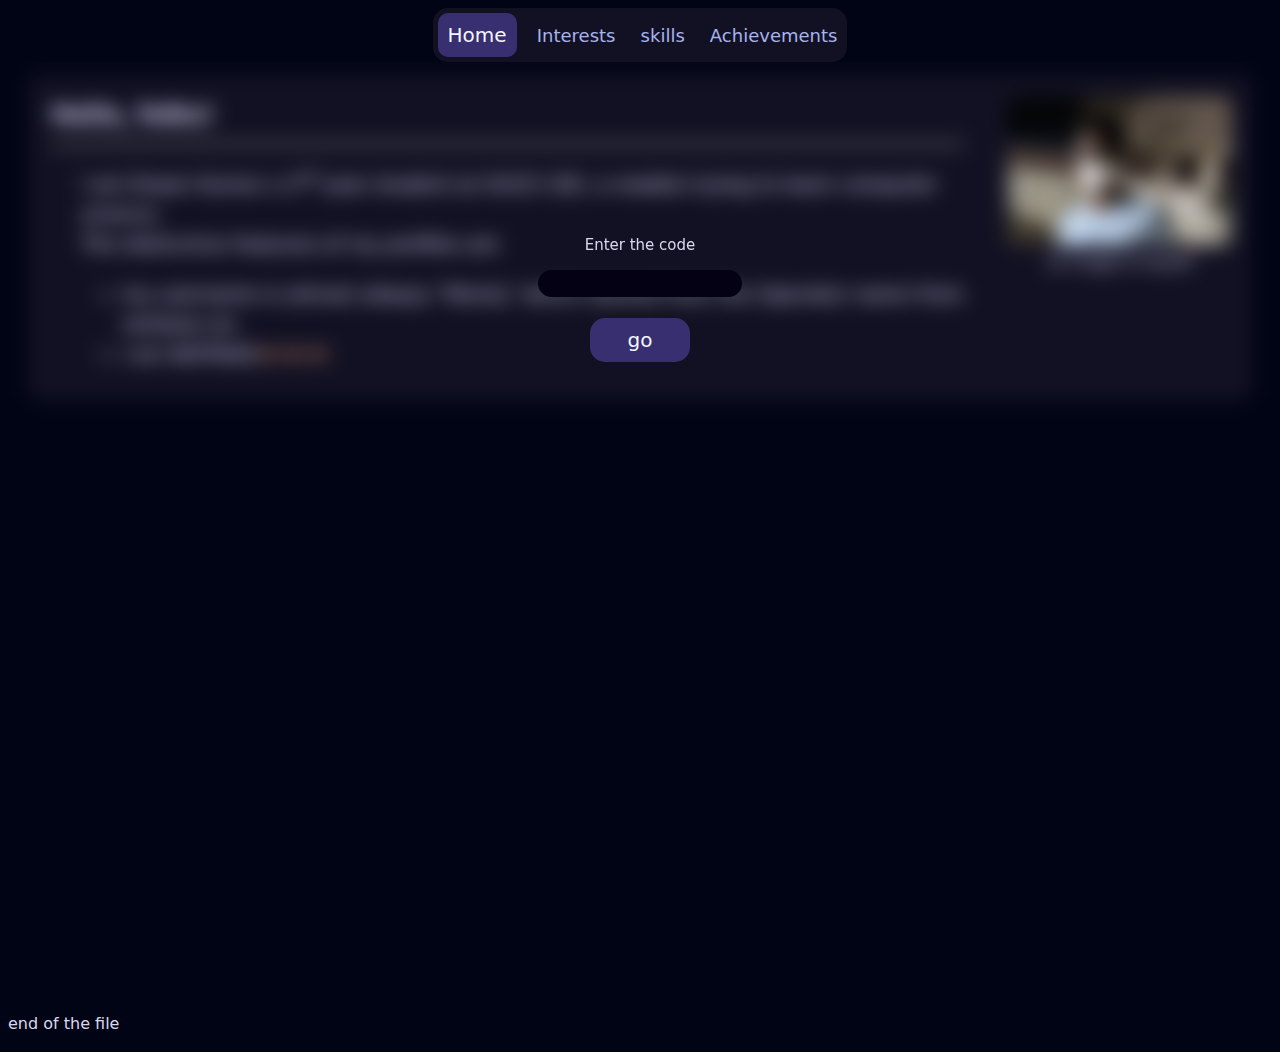
<file: index.html>
<!DOCTYPE html>
<html>
    <head>
        <title>Monty</title>
        <link rel="stylesheet" href="nav_styles.css">
        <link rel="stylesheet" href="para_styles.css">
        <script src="./JScripts/img-border.js"></script>
        <script src="./JScripts/lock.js"></script>
        <style>
            /* Style to remove border and padding for the iframe */
            iframe {
                border: none;
                margin: 0;
                padding: 0;
                width: 100%;
                height: 100vh;
            }
        </style>
    </head>
    <body style="background-color: rgb(0, 4, 20);">

        <div class="nav-bar">
            <button onclick="toggleClass(this)" class="nav-button" id="home_button_id" data-src="home.html">Home</button>
            <button onclick="toggleClass(this)" class="nav-button" id="hobbies_button_id" data-src="interests.html">Interests</button>
            <button onclick="toggleClass(this)" class="nav-button" id="skills_button_id" data-src="skills.html">skills</button>
            <button onclick="toggleClass(this)" class="nav-button" id="achievements_button_id" data-src="achievements.html">Achievements</button>
        </div>        
        <script>
            
            function resizeIframe(iframe) {
                iframe.style.height = Math.max(iframe.contentWindow.document.body.scrollHeight , window.innerHeight)  + 30 +'px';
                console.log(iframe.style.height);
            }   
        </script>

        <div id="locker_div" data-locked="true" style="position: relative;">
            <iframe src=""  scrolling="no" onload="resizeIframe(this)" id="frame_section" ></iframe>
            
        </div>
        

        <!-- JavaScript -->
        <script>

            let prev_session_id = localStorage.getItem("prev_session_id");

            if(!prev_session_id){
                prev_session_id = "home_button_id"
            }
            
            let present_button = document.getElementById(prev_session_id);
            if(present_button.classList.contains('nav-button')){
                present_button.classList.remove('nav-button');
                present_button.classList.add('nav-current-button');
            }

            let frame_section = document.getElementById("frame_section");
            frame_section.src = present_button.getAttribute('data-src');

            frame_section.onload = function () {
            resizeIframe(frame_section);
        };

            
            function toggleClass(button) {

                
                if (button.classList.contains('nav-button')) {

                    let new_page_link = button.getAttribute("data-src");

                    button.classList.remove('nav-button');
                    button.classList.add('nav-current-button');
                    present_button.classList.remove('nav-current-button');
                    present_button.classList.add('nav-button');

                    frame_section.src = new_page_link;

                    present_button = button;

                    localStorage.setItem("prev_session_id", button.id);
                }     
            }

            

        </script>

        <p class="template-text-1"> end of the file</p>
    
    </body>
</html>
</file>
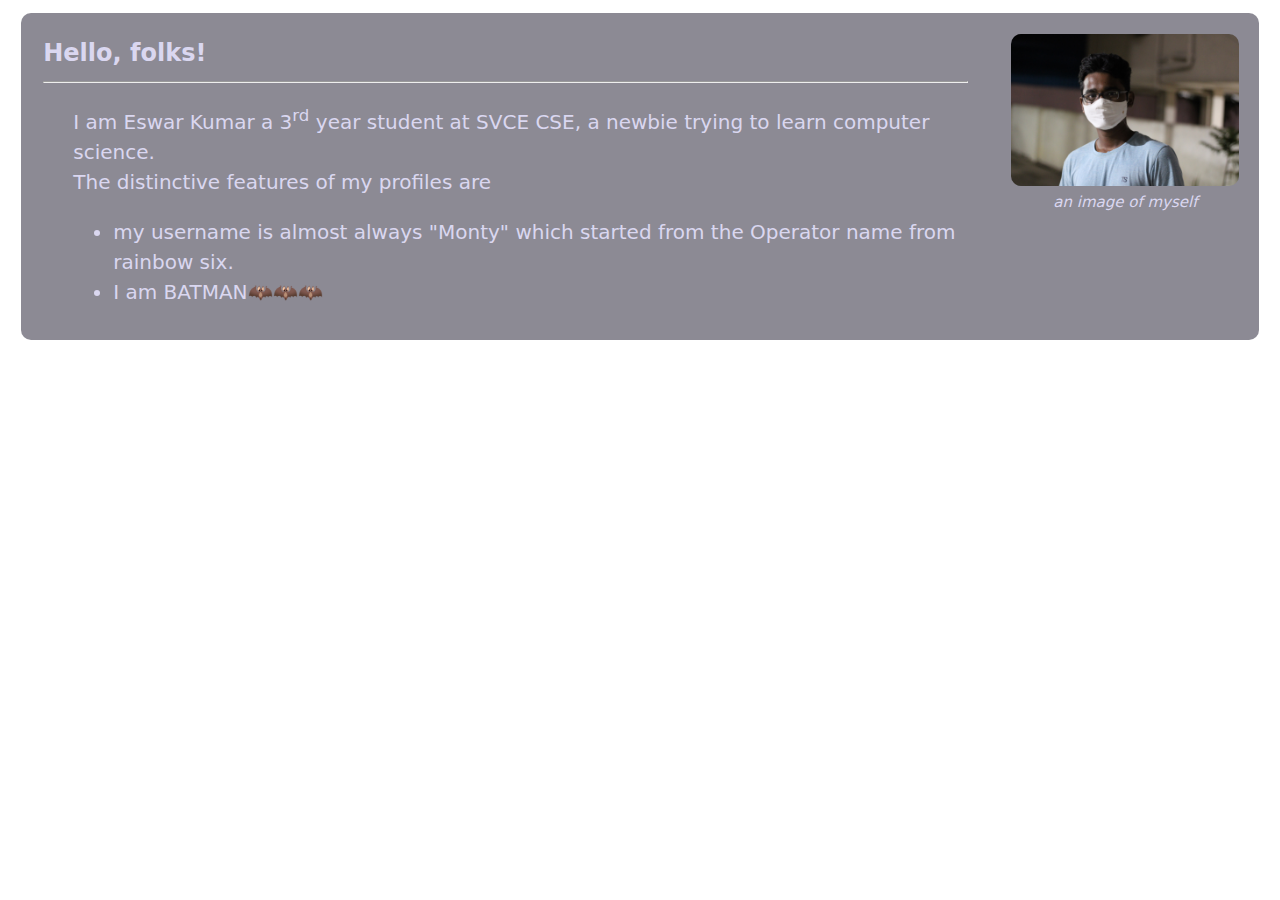
<file: home.html>
<!DOCTYPE html>
<html>
    <head>
        <title>Monty</title>
        <link rel="stylesheet" href="nav_styles.css">
        <link rel="stylesheet" href="para_styles.css">
        <script src="./JScripts/img-border.js"></script>
        
    </head>

    <body>
        <div class="snippet" style="padding: 1%;">
            
            <div style="width: 77%;">

                <h2 style="margin: 10px;" class="template-text-1">Hello, folks!</h2>
                <hr style="margin-left:10px ;" class="template-text-1">

                <p style="font-size: 20px; margin-left: 40px;" class="template-text-1" >
                    I am Eswar Kumar a 3<sup>rd</sup> year student at SVCE CSE, a newbie trying to learn computer science.<br>
                    The distinctive features of my profiles are 
                    <ul class="template-text-1" style="margin-left: 40px; font-size: 20px;">
                        <li>
                            my username is almost always "Monty" which started
                            from the Operator name from rainbow six.
                        </li>
                        <li>
                            I am BATMAN🦇🦇🦇
                        </li>
                    </ul>
                </p>

            </div> 
            <div style="width: 20%; margin: 0%; min-width: 150px;" >

                <img src="./Pictures/opp/WhatsApp Image 2024-03-05 at 22.39.58.jpeg" class="img-container">
                <p class="template-text-1" style="font-size: 15px; text-align: center; margin: 10px;"><i>an image of myself</i></p>

            </div>  
        
        </div>

    </body>
    
</html>
</file>
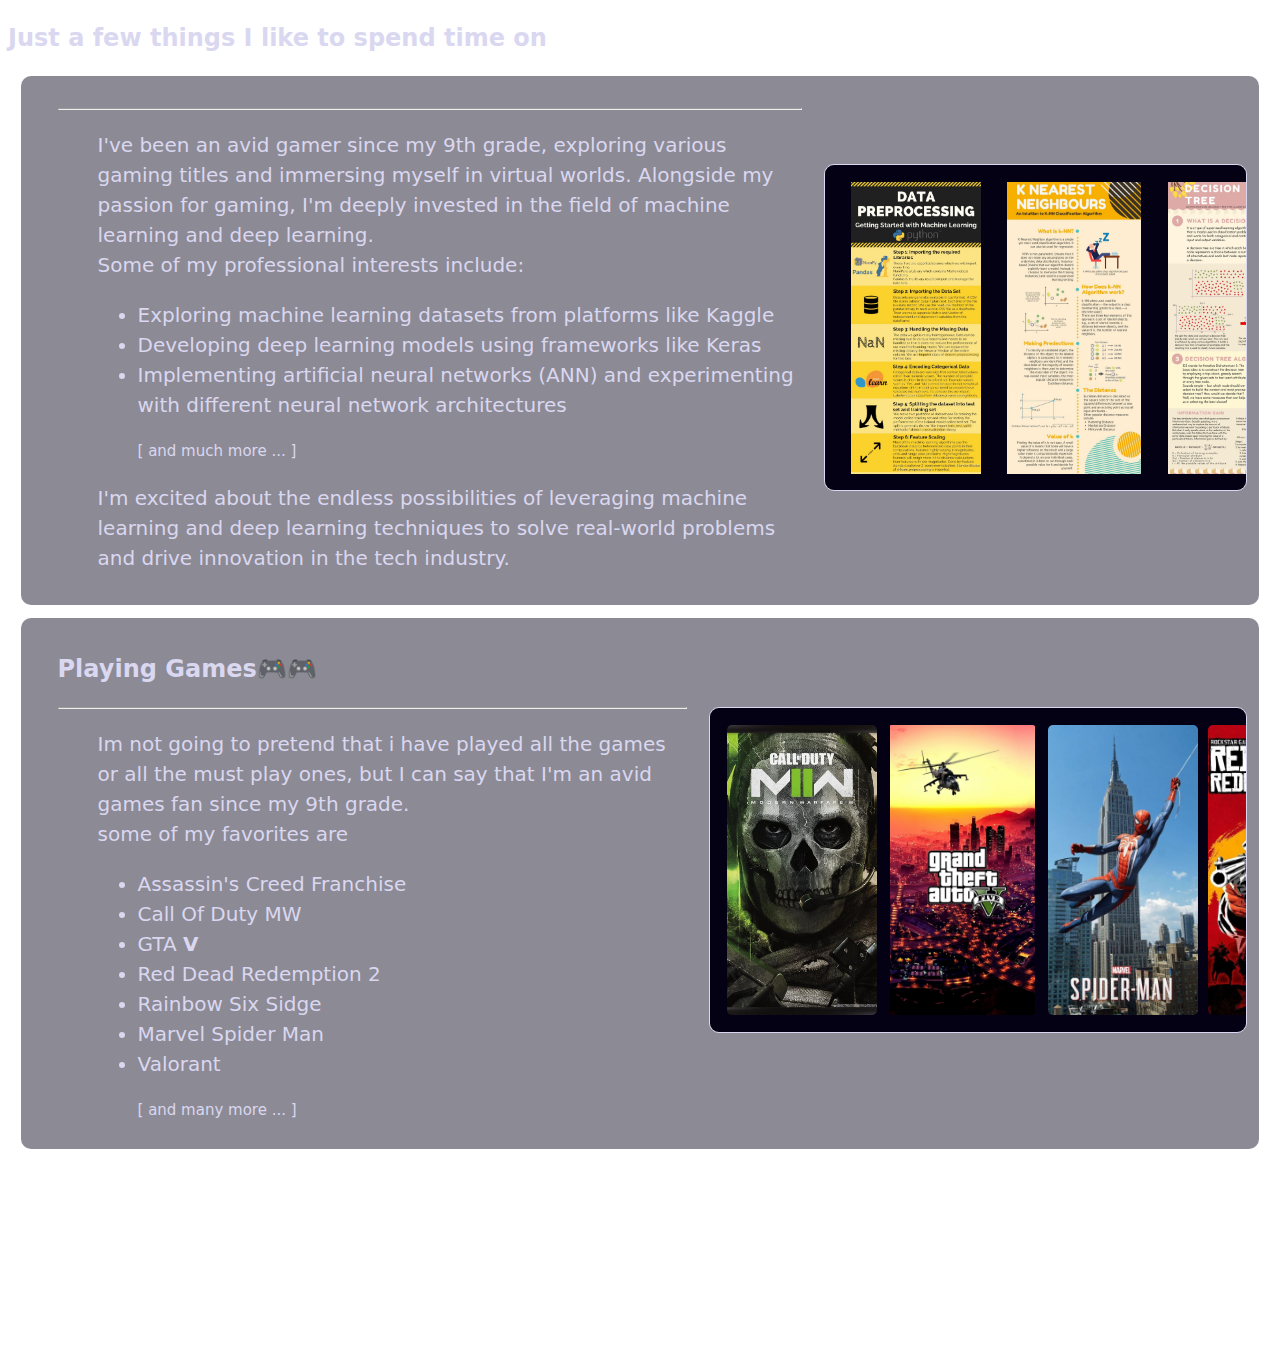
<file: interests.html>
<!DOCTYPE html>
<html>
    <head>
        <link rel="stylesheet" href="nav_styles.css">
        <link rel="stylesheet" href="para_styles.css">
        <script src="./JScripts/img-border.js"></script>
    </head>
    <body style="margin-bottom: 200px;">
        <h2 class="template-text-1">Just a few things I like to spend time on</h2>
        <div class="snippet">
            <div width="100% " style="padding-inline: 2%;">
                <h2 class="template-text-1">
                   
                </h3>
                <hr width="100%">
                <p class="template-text-1" style="margin-left: 40px; font-size: 20px;">
                    I've been an avid gamer since my 9th grade, exploring various gaming titles and immersing myself in virtual worlds. Alongside my passion for gaming, I'm deeply invested in the field of machine learning and deep learning.
                    <br> 
                    Some of my professional interests include:
                </p>
                <ul class="template-text-1" style="margin-left: 40px; font-size: 20px;">
                    <li>Exploring machine learning datasets from platforms like Kaggle</li>
                    <li>Developing deep learning models using frameworks like Keras</li>
                    <li>Implementing artificial neural networks (ANN) and experimenting with different neural network architectures</li>
                </ul>
                <p class="template-text-1" style="margin-left: 80px; font-size: 15px;">[ and much more ... ]</p>
                <p class="template-text-1" style="margin-left: 40px; font-size: 20px;">I'm excited about the endless possibilities of leveraging machine learning and deep learning techniques to solve real-world problems and drive innovation in the tech industry.</p>
            </div>
            <div style="width: 100%; margin-top: 76px; min-height: 300px; max-height: 300px;" class="img-shelf-horizon"  >
                <div class="img-shelf-item-horizon"><img src="./Pictures/interest/Day 1.jpg" height="100%"></div>
                <div class="img-shelf-item-horizon"><img src="./Pictures/interest/Day 7.jpg" height="100%"></div>
                <div class="img-shelf-item-horizon"><img src="./Pictures/interest/Day 23.jpg" height="100%"></div>
                <div class="img-shelf-item-horizon"><img src="./Pictures/interest/Day 33.jpg" height="100%"></div>
                <div class="img-shelf-item-horizon"><img src="./Pictures/interest/Day 43.jpg" height="100%"></div>
                <div class="img-shelf-item-horizon"><img src="./Pictures/interest/Day 54.jpg" height="100%"></div>
                <div class="img-shelf-item-horizon"><img src="./Pictures/interest/Day 4.jpg" height="100%"></div>
            </div>
        </div>  


        <div class="snippet">
            <div width="100% " style="padding-inline: 2%;">
                <h2 class="template-text-1">
                   Playing Games🎮🎮
                </h3>
                <hr width="100%">
                <p class="template-text-1" style="margin-left: 40px; font-size: 20px;">
                    Im not going to pretend that i have played all the games or all the must play ones, but 
                    I can say that I'm an avid games fan since my 9th grade.
                    <br> 
                    some of my favorites are 
                    
                </p>
                <ul class="template-text-1" style="margin-left: 40px; font-size: 20px;">
                    <li>
                        Assassin's Creed Franchise</li>
                    <li>Call Of Duty MW</li>
                    <li>GTA <strong>V</strong></li>
                    <li>Red Dead Redemption 2</li>
                    <li>Rainbow Six Sidge</li>
                    <li>Marvel Spider Man</li>
                    <li>Valorant</li>
                </ul>
                <p class="template-text-1" style="margin-left: 80px; font-size: 15px; "">[ and many more ... ]</p>
            </div>
            <div style="width: 100%; margin-top: 76px; min-height: 300px; max-height: 300px;" class="img-shelf-horizon"  >
                <div class="img-shelf-item-horizon"><img src="./Pictures/opp/cod.jpg" height="100%"></div>
                <div class="img-shelf-item-horizon"><img src="./Pictures/opp/gtav.jpg" height="100%"></div>
                <div class="img-shelf-item-horizon"><img src="./Pictures/opp/msm.jpg" height="100%"></div>
                <div class="img-shelf-item-horizon"><img src="./Pictures/opp/rdr.jpg" height="100%"></div>
                <div class="img-shelf-item-horizon"><img src="./Pictures/opp/r6s-operator-montagne-elite.webp" height="100%"></div>
                <div class="img-shelf-item-horizon"><img src="./Pictures/opp/ac.jpg" height="100%"></div>
                <div class="img-shelf-item-horizon"><img src="./Pictures/opp/reyna_render_by_lynwulf_dee22qq-fullview.png" height="100%"></div>
            </div>
        </div>  

        <script>
            window.onload = function () {
                let image_shelves = document.querySelectorAll('.img-shelf-horizon');
                image_shelves.forEach ( function (image_shelf) {
                    if (image_shelf.getAttribute('data-img-view') == "full") {

                        image_shelf_items = image_shelf.childNodes;

                        image_shelf_items.forEach( function(image_container) {
                            let image = image_container.firstElementChild;                        
                            if (image) {
                                image_container.style.minWidth = image.width + 'px';
                            }
                        })
                    }
                    
                })
                
                
            }
        </script>
        
    </body>
</html>
</file>
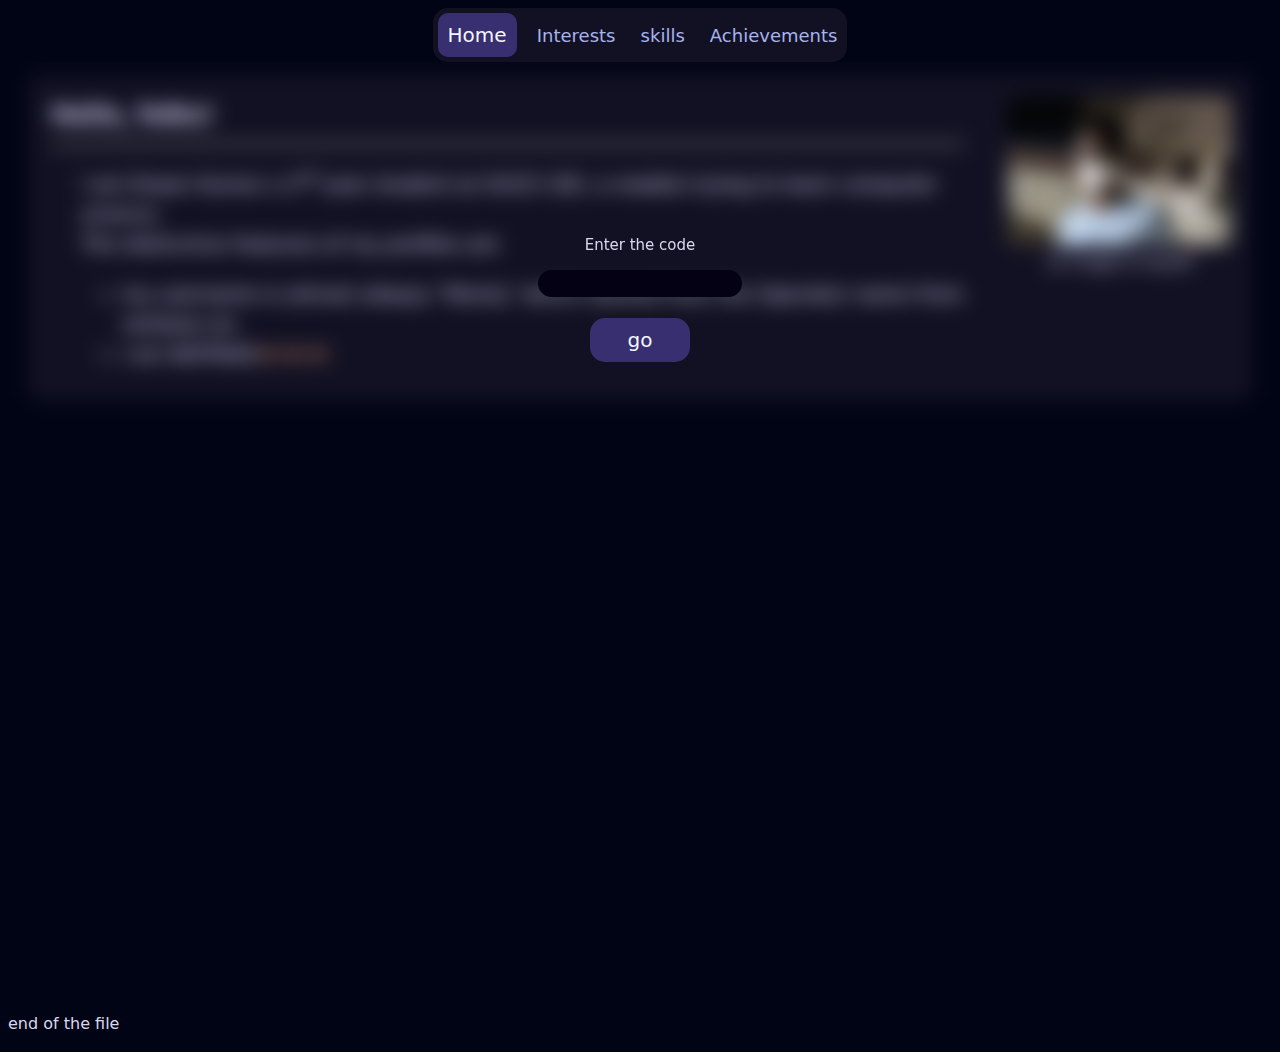
<file: main.html>
<!DOCTYPE html>
<html>
    <head>
        <title>Monty</title>
        <link rel="stylesheet" href="nav_styles.css">
        <link rel="stylesheet" href="para_styles.css">
        <script src="./JScripts/img-border.js"></script>
        <script src="./JScripts/lock.js"></script>
        <style>
            /* Style to remove border and padding for the iframe */
            iframe {
                border: none;
                margin: 0;
                padding: 0;
                width: 100%;
                height: 100vh;
            }
        </style>
    </head>
    <body style="background-color: rgb(0, 4, 20);">

        <div class="nav-bar">
            <button onclick="toggleClass(this)" class="nav-button" id="home_button_id" data-src="home.html">Home</button>
            <button onclick="toggleClass(this)" class="nav-button" id="hobbies_button_id" data-src="interests.html">Interests</button>
            <button onclick="toggleClass(this)" class="nav-button" id="skills_button_id" data-src="skills.html">skills</button>
            <button onclick="toggleClass(this)" class="nav-button" id="achievements_button_id" data-src="achievements.html">Achievements</button>
        </div>        
        <script>
            
            function resizeIframe(iframe) {
                iframe.style.height = Math.max(iframe.contentWindow.document.body.scrollHeight , window.innerHeight)  + 30 +'px';
                console.log(iframe.style.height);
            }   
        </script>

        <div id="locker_div" data-locked="true" style="position: relative;">
            <iframe src=""  scrolling="no" onload="resizeIframe(this)" id="frame_section" ></iframe>
            
        </div>
        

        <!-- JavaScript -->
        <script>

            let prev_session_id = localStorage.getItem("prev_session_id");

            if(!prev_session_id){
                prev_session_id = "home_button_id"
            }
            
            let present_button = document.getElementById(prev_session_id);
            if(present_button.classList.contains('nav-button')){
                present_button.classList.remove('nav-button');
                present_button.classList.add('nav-current-button');
            }

            let frame_section = document.getElementById("frame_section");
            frame_section.src = present_button.getAttribute('data-src');

            frame_section.onload = function () {
            resizeIframe(frame_section);
        };

            
            function toggleClass(button) {

                
                if (button.classList.contains('nav-button')) {

                    let new_page_link = button.getAttribute("data-src");

                    button.classList.remove('nav-button');
                    button.classList.add('nav-current-button');
                    present_button.classList.remove('nav-current-button');
                    present_button.classList.add('nav-button');

                    frame_section.src = new_page_link;

                    present_button = button;

                    localStorage.setItem("prev_session_id", button.id);
                }     
            }

            

        </script>

        <p class="template-text-1"> end of the file</p>
    
    </body>
</html>
</file>
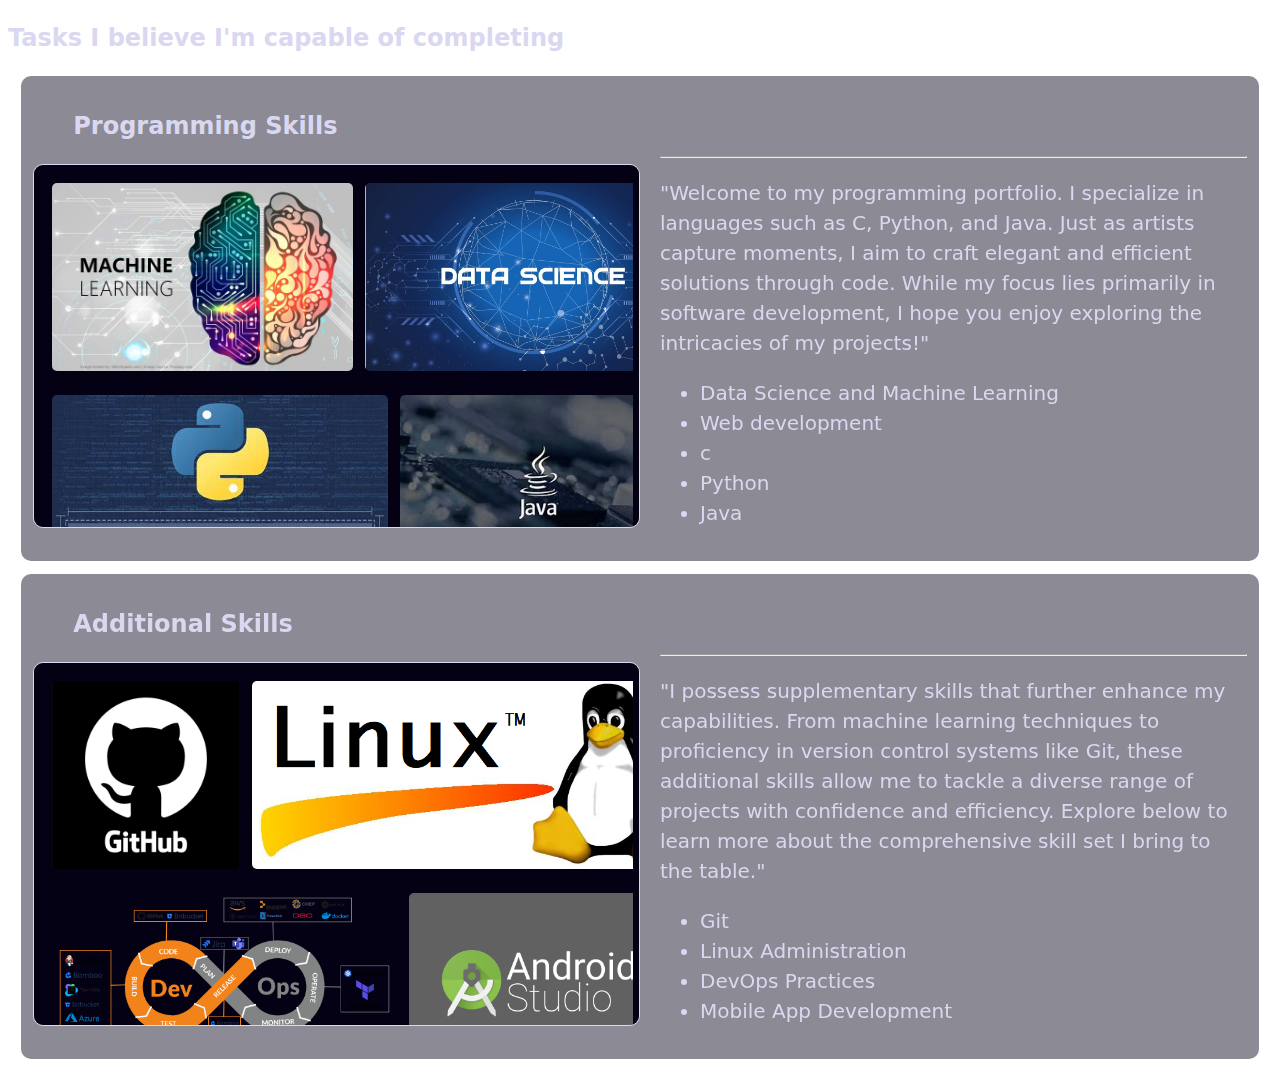
<file: skills.html>
<!DOCTYPE html>
<html>
    <head>
        <link rel="stylesheet" href="nav_styles.css">
        <link rel="stylesheet" href="para_styles.css">
        <script src="./JScripts/img-border.js"></script>
    </head>
    <body>
        <h2 class="template-text-1">Tasks I believe I'm capable of completing</h2>

        <div class="snippet">
            <div style="width: 50%;">
                <h2 class="template-text-1" style="margin-left: 40px;">Programming Skills</h3>
                    <div class="img-shelf-vertical">
                        <div class="img-shelf-horizon" style="border: none;" data-img-view="full">
                            <div class="img-shelf-item-horizon"><img src="./Pictures/1426962.webp" height="100%"></div>
                            <div class="img-shelf-item-horizon"><img src="./Pictures/maxresdefault.jpg" height="100%"></div>
                            <div class="img-shelf-item-horizon"><img src="./Pictures/Website-Development-Designing.png" height="100%"></div>
                        </div>
                        <div class="img-shelf-horizon" style="border: none;" data-img-view="full">
                            <div class="img-shelf-item-horizon"><img src="./Pictures/prog/py.jpeg" height="100%"></div>
                            <div class="img-shelf-item-horizon"><img src="./Pictures/prog/java.jpeg" height="100%"></div>
                            <div class="img-shelf-item-horizon"><img src="./Pictures/prog/c.webp" height="100%"></div>
                        </div>
                        
                    </div>
            </div>
            <div>
                <hr style="margin-top: 68px; margin-left: 20px; ">
                <p class="template-text-1" style="margin-left: 20px; font-size: 20px;">
                    "Welcome to my programming portfolio. I specialize in languages such as C, Python, and Java. Just as artists capture moments,
                     I aim to craft elegant and efficient solutions through code. While my focus lies primarily in software development,
                      I hope you enjoy exploring the intricacies of my projects!"
                     
                </p>
                <ul class="template-text-1" style="margin-left: 20px; font-size: 20px;">
                    <li>Data Science and Machine Learning</li>
                    <li>Web development</li>
                    <li>c</li>
                    <li>Python</li>
                    <Li>Java</Li>
                </ul>
            </div>
        </div>
        <div class="snippet">

            
            <div style="width: 50%; ">
                <h2 class="template-text-1" style="margin-left: 40px;">Additional Skills</h3>
                    <div class="img-shelf-vertical" >
                        <div class="img-shelf-horizon" style="border: none;" data-img-view="full">
                            <div class="img-shelf-item-horizon"><img src="./Pictures/coding.jpg" height="100%"></div>
                            <div class="img-shelf-item-horizon"><img src="./Pictures/linux.png" height="100%"></div>
                        </div>
                        <div class="img-shelf-horizon" style="border: none;" data-img-view="full">
                            <div class="img-shelf-item-horizon"><img src="./Pictures/devopstools.png" height="100%"></div>
                            <div class="img-shelf-item-horizon"><img src="./Pictures/android_studio_splashscreen.webp" height="100%"></div>
                        </div>
                    </div>
                    
            </div>
            <div>
                <hr style="margin-top: 68px; margin-left: 20px; ">
                <p class="template-text-1" style="margin-left: 20px; font-size: 20px;">
                    "I possess supplementary skills that further enhance my capabilities. 
                    From machine learning techniques to proficiency in version control systems like Git, these additional skills allow me to tackle a diverse range of projects with confidence and efficiency. Explore below to learn more about the comprehensive skill set I bring to the table."
                     
                </p>
                <ul class="template-text-1" style="margin-left: 20px; font-size: 20px;">
                    <li>Git</li>
                    <li>Linux Administration</li>
                    <li>DevOps Practices</li>
                    <li>Mobile App Development</li>
                </ul>
            </div>
        </div>
        
        <script>
            window.onload = function () {
                let image_shelves = document.querySelectorAll('.img-shelf-horizon');
                image_shelves.forEach ( function (image_shelf) {
                    if (image_shelf.getAttribute('data-img-view') == "full") {

                        image_shelf_items = image_shelf.childNodes;

                        image_shelf_items.forEach( function(image_container) {
                            let image = image_container.firstElementChild;                        
                            if (image) {
                                image_container.style.minWidth = image.width + 'px';
                            }
                        })
                    }
                    
                })
            }
        </script>
    </body>
</html>
</file>
<file: nav_styles.css>
body {
    transition: all 0.3s ease;
}

.nav-bar {
    
    margin: auto;
    background-color: rgba(35, 31, 49, 0.521);
    text-align: center;
    width: fit-content;
    
    border-radius: 15px;
    padding: 0px;
    font-family: system-ui;

}

.nav-button {

    font-family: system-ui;
    text-align: center;
    background-color: rgba(23, 30, 65, 0);
    color: rgb(168, 179, 236);
    font-size: 18px;
    border: none;
    margin: 5px;
    padding-top: 10px;
    padding-bottom: 10px;
    padding-inline: 5px;
    border-radius: 12px;
    transition:  all 0.2s;

}

.nav-button:hover{

    background-color:rgba(255, 255, 255, 0.082) ;
    padding-top: 15px;
    padding-bottom: 15px;
    padding-inline: 10px;
    margin: 0px;
}

.nav-button:active {
    background-color: rgb(55, 47, 111);
    color: rgb(245, 246, 255);
    margin: 5px;
    padding-top: 10px;
    padding-bottom: 10px;
    padding-inline: 10px;
}



.nav-current-button {

    font-family: system-ui;
    text-align: center;
    background-color: rgb(55, 47, 111);
    color: rgb(245, 246, 255);
    font-size: 20px;
    border: none;
    
    
    margin: 5px;
    padding: 10px;
    border-radius: 10px;
    transition: all 0.2s;

}

.nav-current-button:hover {

    padding: 15px;
    margin: 0px;
    border-radius: 15px;
    border-color: rgba(168, 179, 236, 0.712);
    
}

.normal-button {
    font-family: system-ui;
    text-align: center;
    background-color: rgb(55, 47, 111);
    color: rgb(245, 246, 255);
    font-size: 20px;
    border: none;
    margin: 2.5px;
    padding: 2.5px;
    border-radius: 5px;
    transition: all 0.2s;
}

.normal-button:hover {
    margin: 0px;
    padding: 5px;

}

.normal-button:active {
    margin : 2.5px;
    padding: 2.5px;
    background-color: rgb(104, 93, 176);
}

.submit-button{
    font-family: system-ui;
    text-align: center;
    background-color: rgb(55, 47, 111);
    color: rgb(245, 246, 255);
    font-size: 20px;
    border: none;
    margin: 2.5px;
    padding: 10px;
    border-radius: 15px;
    transition: all 0.2s;
    width: 100px;
}

.submit-button:hover {
    margin: 0px;
    padding: 12.5px;

}

.submit-button:active {
    margin : 2.5px;
    padding: 10px;
    background-color: rgb(104, 93, 176);
}

.submit-button.correct {
    
    margin: 0px;
    padding: 12.5px;
    background-color: #48bd36;
}

.submit-button.incorrect {
    margin: 0px;
    padding: 12.5px;
    background-color: #bb3b3b;
}
</file>
<file: para_styles.css>
.template-text-1{
   color : rgb(218, 215, 240);
   font-family: system-ui, -apple-system;
   line-height: 1.5;
}
.template-text-1.ul{
   color : rgb(218, 215, 240);
   font-family: system-ui, -apple-system;
   line-height: 1.5;
}
.snippet {
   border-radius: 10px;
   background-color: rgba(35, 31, 49, 0.521);
   display: flex;
   justify-content: space-between;
   margin: 1%;
   padding: 1%;

}


.img-container {

   left: 3%;
   top: 3%;
   width: 94%;
   border-radius: 10px;
   position: relative; 
   border: solid   ;
   border-width: 0px;
   border-color: rgba(24, 24, 30, 0);
   transition: 0.5s;
   
}

.img-container:hover {
   width : 97%;
   left: 0%;
   top: 0%;
   border-color: rgb(124, 113, 198);
   transition: all 0.2s;
   border-width: 2px;
}


.img-shelf-horizon {
   min-height: 200px; 
   max-height: 200px;
   display: flex; 
   overflow: auto; 
   scroll-behavior: smooth;
   padding-top: 2%;
   padding : 1%;
   border-radius: 10px;
   background-color: rgb(5, 1, 20);
   transition: all 0.2s;
   border: rgb(218, 215, 240) solid 1px;
}

.img-shelf-vertical {
   height: 350px; 
   display: flex;
   flex-direction: column; 
   overflow: auto; 
   scroll-behavior: smooth;
   padding-top: 2%;
   padding : 1%;
   border-radius: 10px;
   background-color: rgb(5, 1, 20);
   transition: all 0.2s;
   border: rgb(218, 215, 240) solid 1px;
}



.img-shelf-horizon:hover {
   /*  solid 4px;
    */
    border-color: rgb(124, 113, 198);
    border-width: 3px;
}

.img-shelf-vertical:hover {
   /*  solid 4px;
    */
    border-color: rgb(124, 113, 198);
    height: 355px;
    border-width: 3px;
}

.img-shelf-item-horizon {
   min-width: 150px;
   margin: 1%;
   overflow: hidden; 
   display: flex; 
   flex-direction: column ; 
   align-items: center;
   transition: all 0.2s;
   border-radius: 5px;
   border: rgba(255, 255, 255, 0) solid 0px;
}



.img-shelf-item-vertical {
   min-height: 200px;
   margin: 1%;
   overflow: hidden; 
   display: flex; 
   flex-direction: column ; 
   align-items: center;
   transition: all 0.2s;
   border-radius: 5px;
   border: rgba(255, 255, 255, 0) solid 0px;
}

.img-shelf-item-horizon:hover {
   margin-top: 0%;
   margin-bottom: 0%;
   width: 26%;
   border: white solid 2px;
}




.img-shelf-horizon::-webkit-scrollbar {
   width: 12px ; /* Set the width of the scrollbar */
   height: 0px;
   transition: all 1s;
   
}
 
 .img-shelf-horizon::-webkit-scrollbar-thumb {
   background-color: rgba(218, 215, 240, 0.1); /* Set the color of the scrollbar thumb */
   border-radius: 2px;
   
}
 
 .img-shelf-horizon::-webkit-scrollbar-track {
   background-color: rgba(0,0,0,0); /* Set the color of the scrollbar track */
   
}
 

.img-shelf-vertical::-webkit-scrollbar {
   width: 1px ; /* Set the width of the scrollbar */
   height: 12px;
   transition: all 1s;
   
}
 
 .img-shelf-vertical::-webkit-scrollbar-thumb {
   background-color: rgba(218, 215, 240, 0.1); /* Set the color of the scrollbar thumb */
   border-radius: 2px;
   
}
 
 .img-shelf-vertical::-webkit-scrollbar-track {
   background-color: rgba(0,0,0,0); /* Set the color of the scrollbar track */
   
}
</file>
